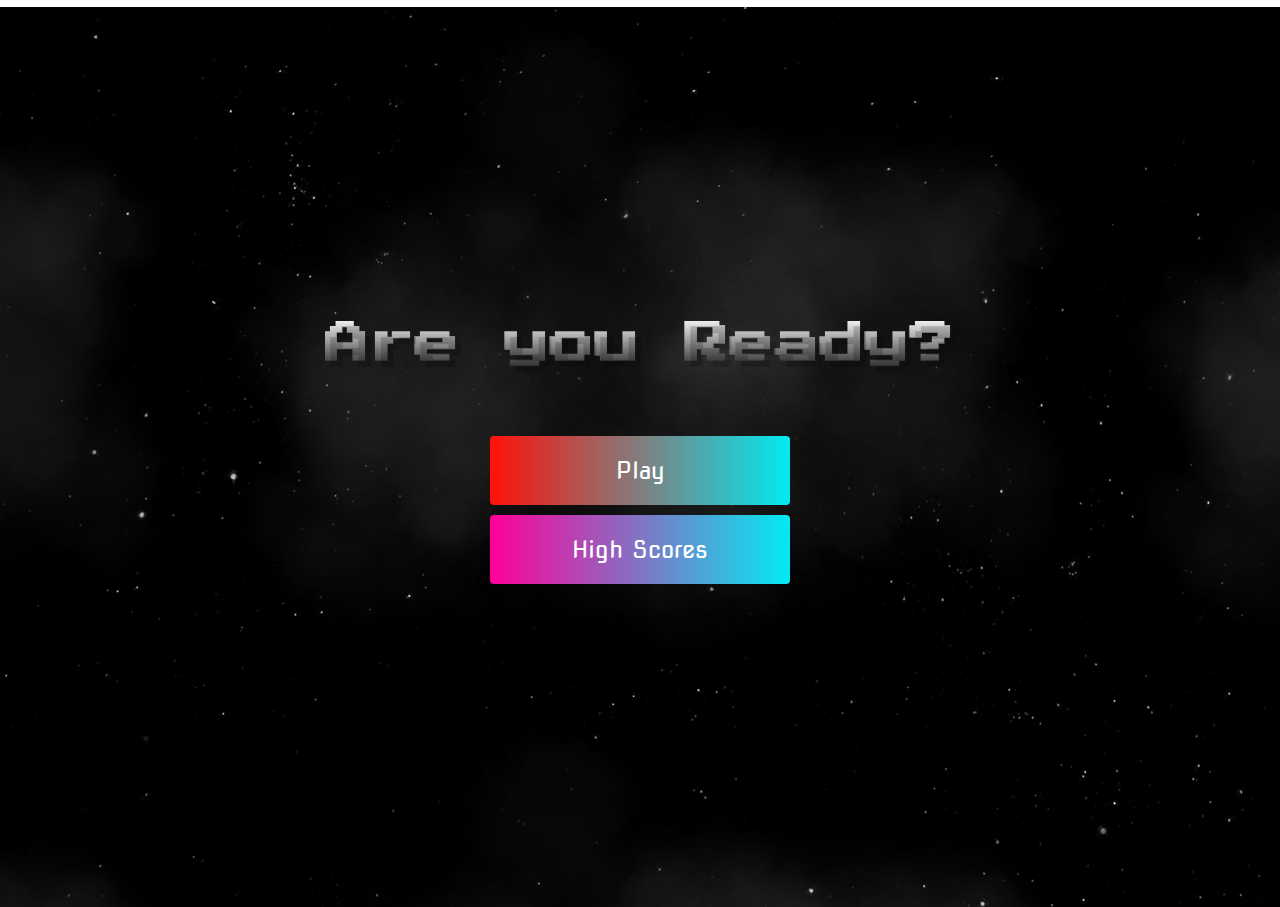
<file: index.html>
<!DOCTYPE html>
<html lang="en">
<head>
    <meta charset="UTF-8">
    <link rel="stylesheet" href="css/style.css">
    <link href="https://fonts.googleapis.com/css2?family=Lato:ital,wght@0,300;1,400&display=swap" rel="stylesheet">
    <link rel="stylesheet" href="https://use.fontawesome.com/releases/v5.15.4/css/all.css" integrity="sha384-DyZ88mC6Up2uqS4h/KRgHuoeGwBcD4Ng9SiP4dIRy0EXTlnuz47vAwmeGwVChigm" crossorigin="anonymous">
</head>
<body>
    <div class="stars"></div>
    <div class="twinkling"></div> 
    <div class="clouds"></div>
    <div class="container">
        <div id="home" class="flex-column flex-center">
            <h1 class="titlep">Are you Ready?</h1>
            <a href="game.html" class="btn">Play</a>
            <a href="highscores.html" id= "hsbtn" class="btn">High Scores <i class="fas fa-crown"></i>
            </a>
        </div>
    </div>
</body>
</html>
</file>
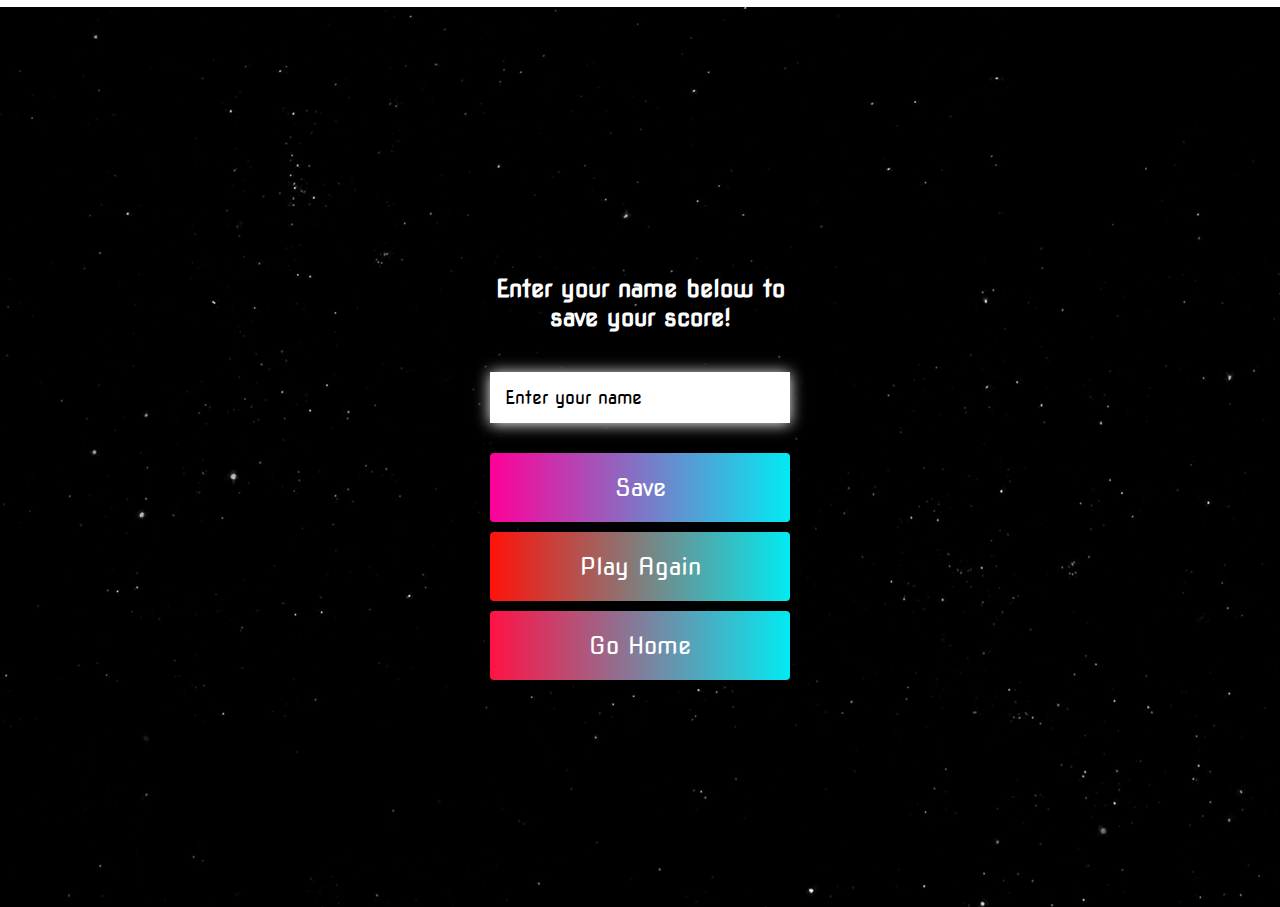
<file: end.html>
<!DOCTYPE html>
<html lang="en">
<head>
    <meta charset="UTF-8">
    <meta name="viewport" content="width=device-width, initial-scale=1.0">
    <link rel="stylesheet" href="css/style.css">
    <link rel="stylesheet" href="https://use.fontawesome.com/releases/v5.15.4/css/all.css" integrity="sha384-DyZ88mC6Up2uqS4h/KRgHuoeGwBcD4Ng9SiP4dIRy0EXTlnuz47vAwmeGwVChigm" crossorigin="anonymous">
</head>
<body>
    <div class="stars"></div>
    <div class="twinkling"></div> 
    <div class="container">
    <div id="end" class="flex-center flex-column">
        <h1 id="finalScore">0</h1>
        <form class="end-form-container">
            <h2 id="end-text">Enter your name below to save your score!</h2>
            <input type="text" name="name" id="username" placeholder="Enter your name">
            <button class="btn" id="saveScoreBtn" type="submit" onclick="saveHighScore(event)" disabled>Save</button>
        </form>
        <a href="game.html" class="btn">Play Again</a>
        <a href="index.html" id="ghome" class="btn">Go Home<i class="fas fa-home"></i></a>
    </div>
</div>
    <script src="end.js"></script>
</body>
</html>
</file>
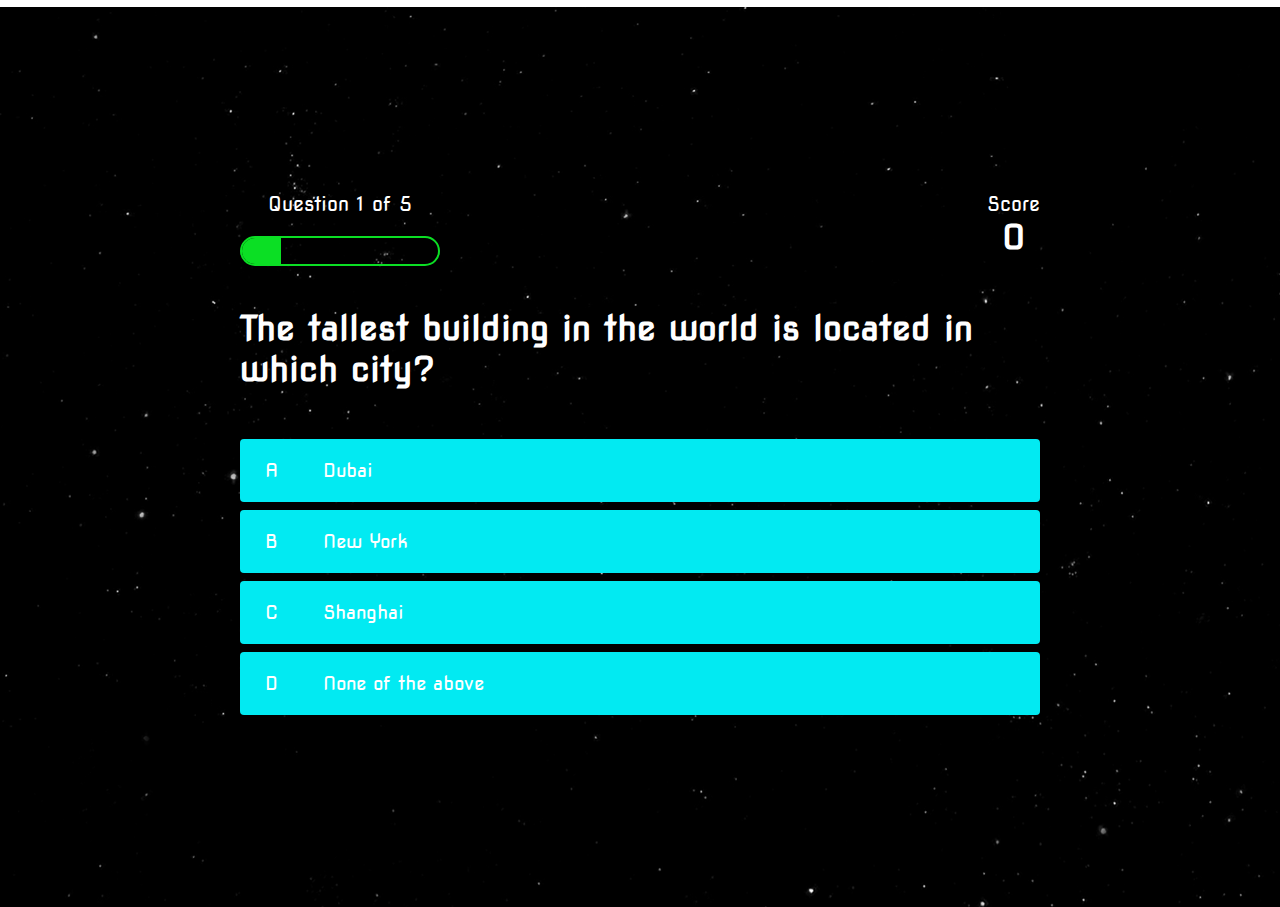
<file: game.html>
<!DOCTYPE html>
<html lang="en">
<head>
    <meta charset="UTF-8">
    <meta name="viewport" content="width=device-width, initial-scale=1.0">
    <link rel="stylesheet" href="css\style.css">
    <link rel="stylesheet" href="css\game.css">
    <link href="https://fonts.googleapis.com/css2?family=Lato:ital,wght@0,300;1,400&display=swap" rel="stylesheet">
    <link rel="stylesheet" href="https://use.fontawesome.com/releases/v5.15.4/css/all.css" integrity="sha384-DyZ88mC6Up2uqS4h/KRgHuoeGwBcD4Ng9SiP4dIRy0EXTlnuz47vAwmeGwVChigm" crossorigin="anonymous">
</head>
<body>
    <div class="stars"></div>
    <div class="twinkling"></div> 
    <div class="container">
        <div id="game" class="justify-center flex-column">
            <div id="hud">
                <div class="hud-item">
                    <p id="progressText" class="hud-prefix">Question</p>
                    <div id="progressBar">
                        <div id="progressBarFull"></div>
                    </div>
                </div>
                <div class="hud-item">
                    <p class="hud-prefix">Score</p>
                    <h1 class="hud-main-text" id="score">0</h1>
                </div>
            </div>
            <h1 id="question">How many cheeks do you have?
            </h1>
            <div class="choice-container">
                <p class="choice-prefix">A</p>
                <p class="choice-text" data-number="1">one</p>
            </div>
            <div class="choice-container">
                <p class="choice-prefix">B</p>
                <p class="choice-text" data-number="2">two</p>
            </div>
            <div class="choice-container">
                <p class="choice-prefix">C</p>
                <p class="choice-text" data-number="3">four</p>
            </div>
            <div class="choice-container">
                <p class="choice-prefix">D</p>
                <p class="choice-text" data-number="4">six</p>
            </div>
        </div>
    </div>
    <script src="game.js"></script>
</body>
</html>
</file>
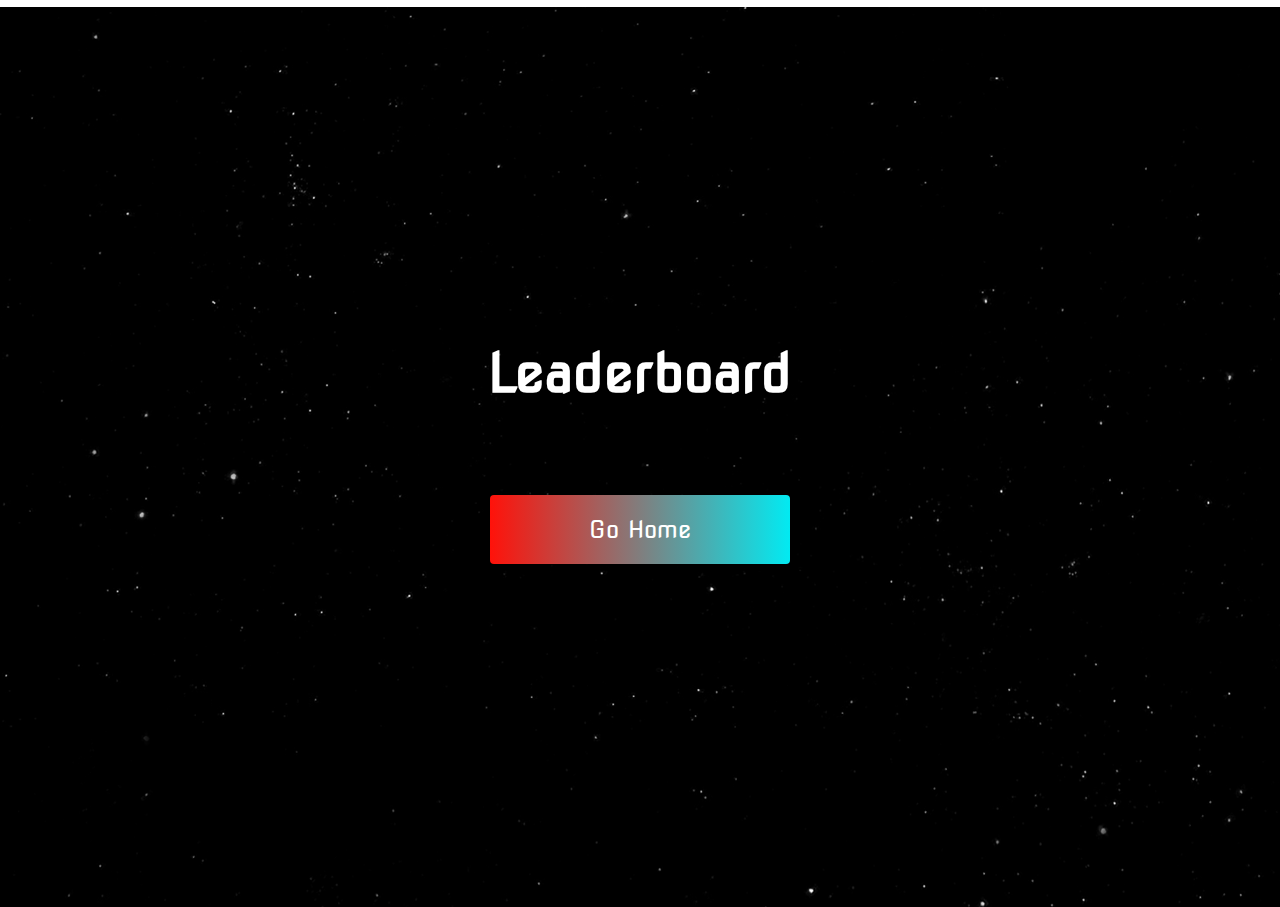
<file: highscores.html>
<!DOCTYPE html>
<html lang="en">
<head>
    <meta charset="UTF-8">
    <meta name="viewport" content="width=device-width, initial-scale=1.0">
    <link rel="stylesheet" href="css/style.css">
    <link href="https://fonts.googleapis.com/css2?family=Lato:ital,wght@0,300;1,400&display=swap" rel="stylesheet">
    <link rel="stylesheet" href="https://use.fontawesome.com/releases/v5.15.4/css/all.css" integrity="sha384-DyZ88mC6Up2uqS4h/KRgHuoeGwBcD4Ng9SiP4dIRy0EXTlnuz47vAwmeGwVChigm" crossorigin="anonymous">
</head>
<body>
    <div class="stars"></div>
    <div class="twinkling"></div> 
    <div class="container">
        <div id="highScores" class="flex-center flex-column">
        <h1 id="finalScore">Leaderboard</h1>
        <ul id="highScoresList"></ul>
        <a href="index.html" class="btn">Go Home<i class="fas fa-home"></i></a>
        </div>
    </div>
    <script src="highscores.js"></script>
</body>
</html>
</file>
<file: css/style.css>
@import url('https://fonts.googleapis.com/css2?family=Nova+Square&display=swap');
@import url('https://fonts.googleapis.com/css2?family=Press+Start+2P&family=Russo+One&family=VT323&display=swap');
/* Background*/
.title{
    display: none;
}
.stars, .twinkling, .clouds {
    position:absolute;
    top:0;
    left:0;
    right:0;
    bottom:0;
    width:100%;
    height:100%;
    display:block;
  }
  
  .stars {
    background:#000 url(stars.png) repeat top center;
    z-index:0;
  }
  
  .twinkling{
    background:transparent url(twinkling.png) repeat top center;
    z-index:1;
    animation:move-twink-back 200s linear infinite;
  }
  
  .clouds{
      background:transparent url(clouds.png) repeat top center;
      z-index:2;
      opacity: .6;
      animation:move-clouds-back 200s linear infinite;
  }

@keyframes move-twink-back {
    from {background-position:0 0;}
    to {background-position:-10000px 5000px;}
}

@keyframes move-clouds-back {
    from {background-position:0 0;}
    to {background-position:10000px 0;}
}
/*-----------------------*/

* {
    box-sizing: border-box;
    margin: 0;
    padding: 0;
    font-size: 62.5%;
    font-family: 'Nova Square', cursive;
    color:#fff;
    /* Make sure text is infront of background images */
     display:block;
     position: relative;
     z-index: 3;
}

h1 {
    font-size: 5.4rem;
    color: #fff;
    margin-bottom: 5rem;
}
.titlep{ 
    font-family:'Press Start 2P',cursive;
    font-size:4.5rem;
     /* Stryling the text and giving it gradiant */
    color:#fff;
    margin-bottom: 7rem;
    background: -webkit-linear-gradient(#eee, #333);
    -webkit-background-clip: text;
    -webkit-text-fill-color: transparent;
    text-shadow: 6px 6px 0px rgba(0,0,0,0.2);
   
}

h2 {
    font-size: 4.2rem;
    margin-bottom: 4rem;

}

.container {
    width: 100vw;
    height: 100vh;
    display: flex;
    justify-content: center;
    align-items: center;
    max-width: 80rem;
    margin: 0 auto;
    padding: 2rem;
}

.flex-column {
    display: flex;
    flex-direction: column;
}

.flex-center {
    justify-content: center;
    align-items: center;
}

.justify-center {
    justify-content: center;
}

.text-center {
    text-align: center;
}

.hidden {
    display: none;
}

.btn {
    font-size: 2.4rem;
    padding: 2rem 0;
    width: 30rem;
    text-align: center;
    margin-bottom: 1rem;
    text-decoration: none;
    color: #fff;
    background: linear-gradient(90deg, rgb(255, 18, 10) 0%, rgb(2, 234, 242) 100%);
    border-radius: 4px;
}

.btn:hover {
    cursor: pointer;
    box-shadow: 0 0.4rem 1.4rem 0 rgba(255, 255, 255);
    transition: transform 150ms;
    transform: scale(1.03);
}

.btn[disabled]:hover {
    cursor: not-allowed;
    box-shadow: none;
    transform: none;
}

#hsbtn{
    background: linear-gradient(90deg, rgb(255, 0, 153) 0%, rgb(2, 234, 242) 100%);
}

.fa-crown {
    font-size: 2.5rem;
    margin-left: 1rem;
}

/* End Page CSS */
.end-form-container {
    width: 100%;
    display: flex;
    flex-direction: column;
    align-items: center;
    max-width: 30rem;
}

input {
    margin-bottom: 1rem;
    width: 20rem;
    padding: 1.5rem;
    font-size: 1.8rem;
    border: none;
    color:#000;
    box-shadow: 0 0.1rem 1.4rem 0 rgba(255, 255, 255);
}

input::placeholder {
    color: #000;
}

#username {
    margin-bottom: 3rem;
    width: 100%;
    outline: none;
}

#end-text {
    font-size: 2.4rem;
    color: #fff;
    text-align: center;
}

#saveScoreBtn {
    border: none;
    background: linear-gradient(90deg, rgb(255, 0, 153) 0%, rgb(2, 234, 242) 100%);
}
#ghome{
    background: linear-gradient(90deg, rgb(255, 18, 69) 0%, rgb(2, 234, 242) 100%);
}
.fa-home {
    margin-left: 1rem;
    font-size: 2rem;
    color: #fff;
}

#highScoresList {
    list-style: none;
    margin-bottom: 4rem;
}

.high-score {
    font-size: 2.8rem;
    margin-bottom: 0.5rem;
}
</file>
